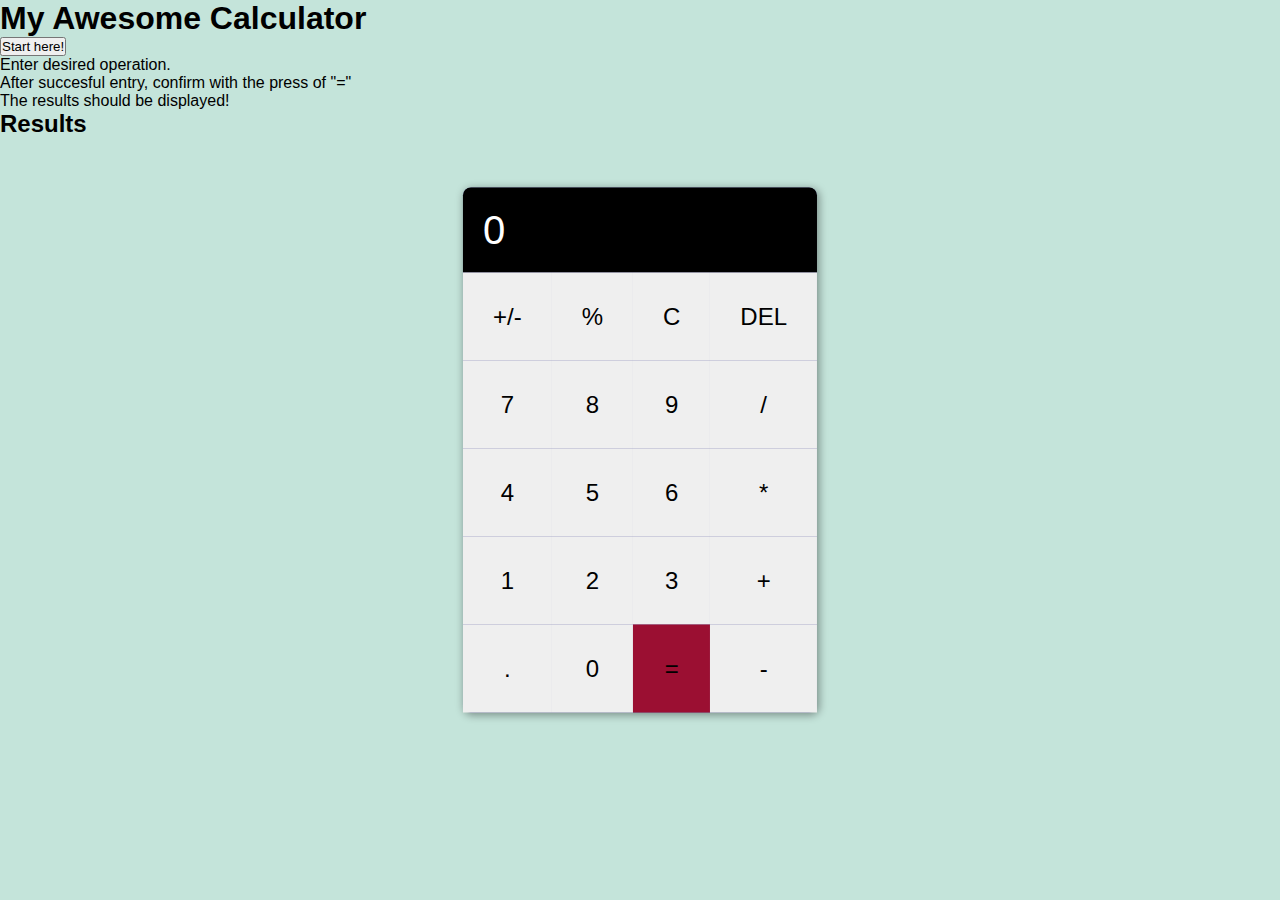
<file: index.html>
<!DOCTYPE html>
<html lang="en">
<head>
  <meta charset="UTF-8">
  <meta http-equiv="X-UA-Compatible" content="IE=edge">
  <meta name="viewport" content="width=device-width, initial-scale=1.0">
  <link rel="stylesheet" href="style.css">
  <title>Calculator</title>
</head>
<body>
  <header>
    <h1>My Awesome Calculator</h1>
    <button onclick="Calculator();">Start here!</button>
  </header>
  <main>
    <ol>
      <li>Enter desired operation.</li>
      <li>After succesful entry, confirm with the press of "="</li>
      <li>The results should be displayed!</li>
    </ol>
    <h2>Results</h2>
    <div id="results"></div>

    <div class="calc_body">
        <div class="result">
            <p id="result">0</p>
        </div>
        <div class="buttons">
            <button>+/-</button>
            <button>%</button>
            <button>C</button>
            <button>DEL</button>

            <button>7</button>
            <button>8</button>
            <button>9</button>
            <button>/</button>

            <button>4</button>
            <button>5</button>
            <button>6</button>
            <button>*</button>

            <button>1</button>
            <button>2</button>
            <button>3</button>
            <button>+</button>

            <button>.</button>
            <button>0</button>
            <button class="equal">=</button>
            <button>-</button>  
        </div>
    </div>
  </main>
  <footer>
  </footer>
  <script src="script/calc2.js"></script>
</body>
</html>
</file>
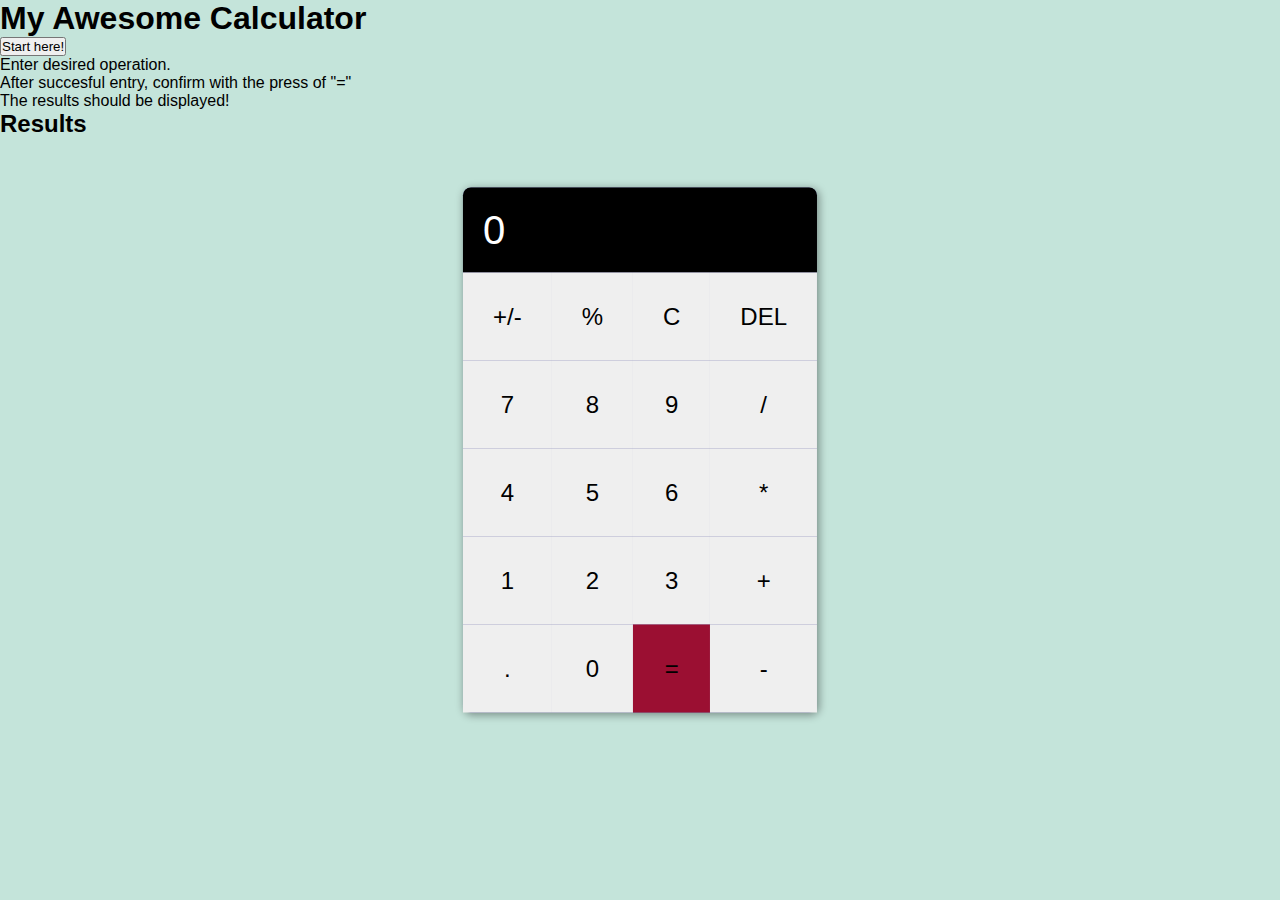
<file: calculator.html>
<!DOCTYPE html>
<html lang="en">
<head>
  <meta charset="UTF-8">
  <meta http-equiv="X-UA-Compatible" content="IE=edge">
  <meta name="viewport" content="width=device-width, initial-scale=1.0">
  <link rel="stylesheet" href="style.css">
  <title>Calculator</title>
</head>
<body>
  <header>
    <h1>My Awesome Calculator</h1>
    <button onclick="Calculator();">Start here!</button>
  </header>
  <main>
    <ol>
      <li>Enter desired operation.</li>
      <li>After succesful entry, confirm with the press of "="</li>
      <li>The results should be displayed!</li>
    </ol>
    <h2>Results</h2>
    <div id="results"></div>

    <div class="calc_body">
        <div class="result">
            <p id="result">0</p>
        </div>
        <div class="buttons">
            <button>+/-</button>
            <button>%</button>
            <button>C</button>
            <button>DEL</button>

            <button>7</button>
            <button>8</button>
            <button>9</button>
            <button>/</button>

            <button>4</button>
            <button>5</button>
            <button>6</button>
            <button>*</button>

            <button>1</button>
            <button>2</button>
            <button>3</button>
            <button>+</button>

            <button>.</button>
            <button>0</button>
            <button class="equal">=</button>
            <button>-</button>  
        </div>
    </div>
  </main>
  <footer>
  </footer>
  <script src="script/calculator.js"></script>
</body>
</html>
</file>
<file: style.css>
@import url('https://fonts.googleapis.com/css2?family=Roboto&display=swap');
*{
    margin: 0;
    padding: 0;
    outline: 0;
    font-family: 'Nunito',sans-serif;
}
body{
    background-color: rgb(196, 228, 218);
}
.calc_body{
    position: absolute;
    left: 50%;
    top: 50%;
    transform: translate(-50%,-50%);
    background-color: rgb(104, 105, 165);
    box-shadow: 2px 2px 8px rgba(8, 8, 8, 0.4);
    border-radius: 8px;
}
.result{
    background-color: black;
    color: white;
    border-radius: 8px 8px 0 0;
    padding: 20px;
    font-size: 2.5rem;
}
.buttons{
    display: grid;
    grid-template-columns: auto auto auto auto;
}
.buttons button{
    padding: 30px;
    font-size: 1.5rem;
    text-align: center;
    border: none;
    transition: .2s all linear;
}
.buttons button:hover{
    background-color: #d4d3d3;
}
.buttons button:active{
    background-color: #b1b1b1;
}
.equal{
    background-color: rgb(155, 15, 50);
}

/* 
body{
  font-family: arial;
  background-color: aqua;
} */
</file>
